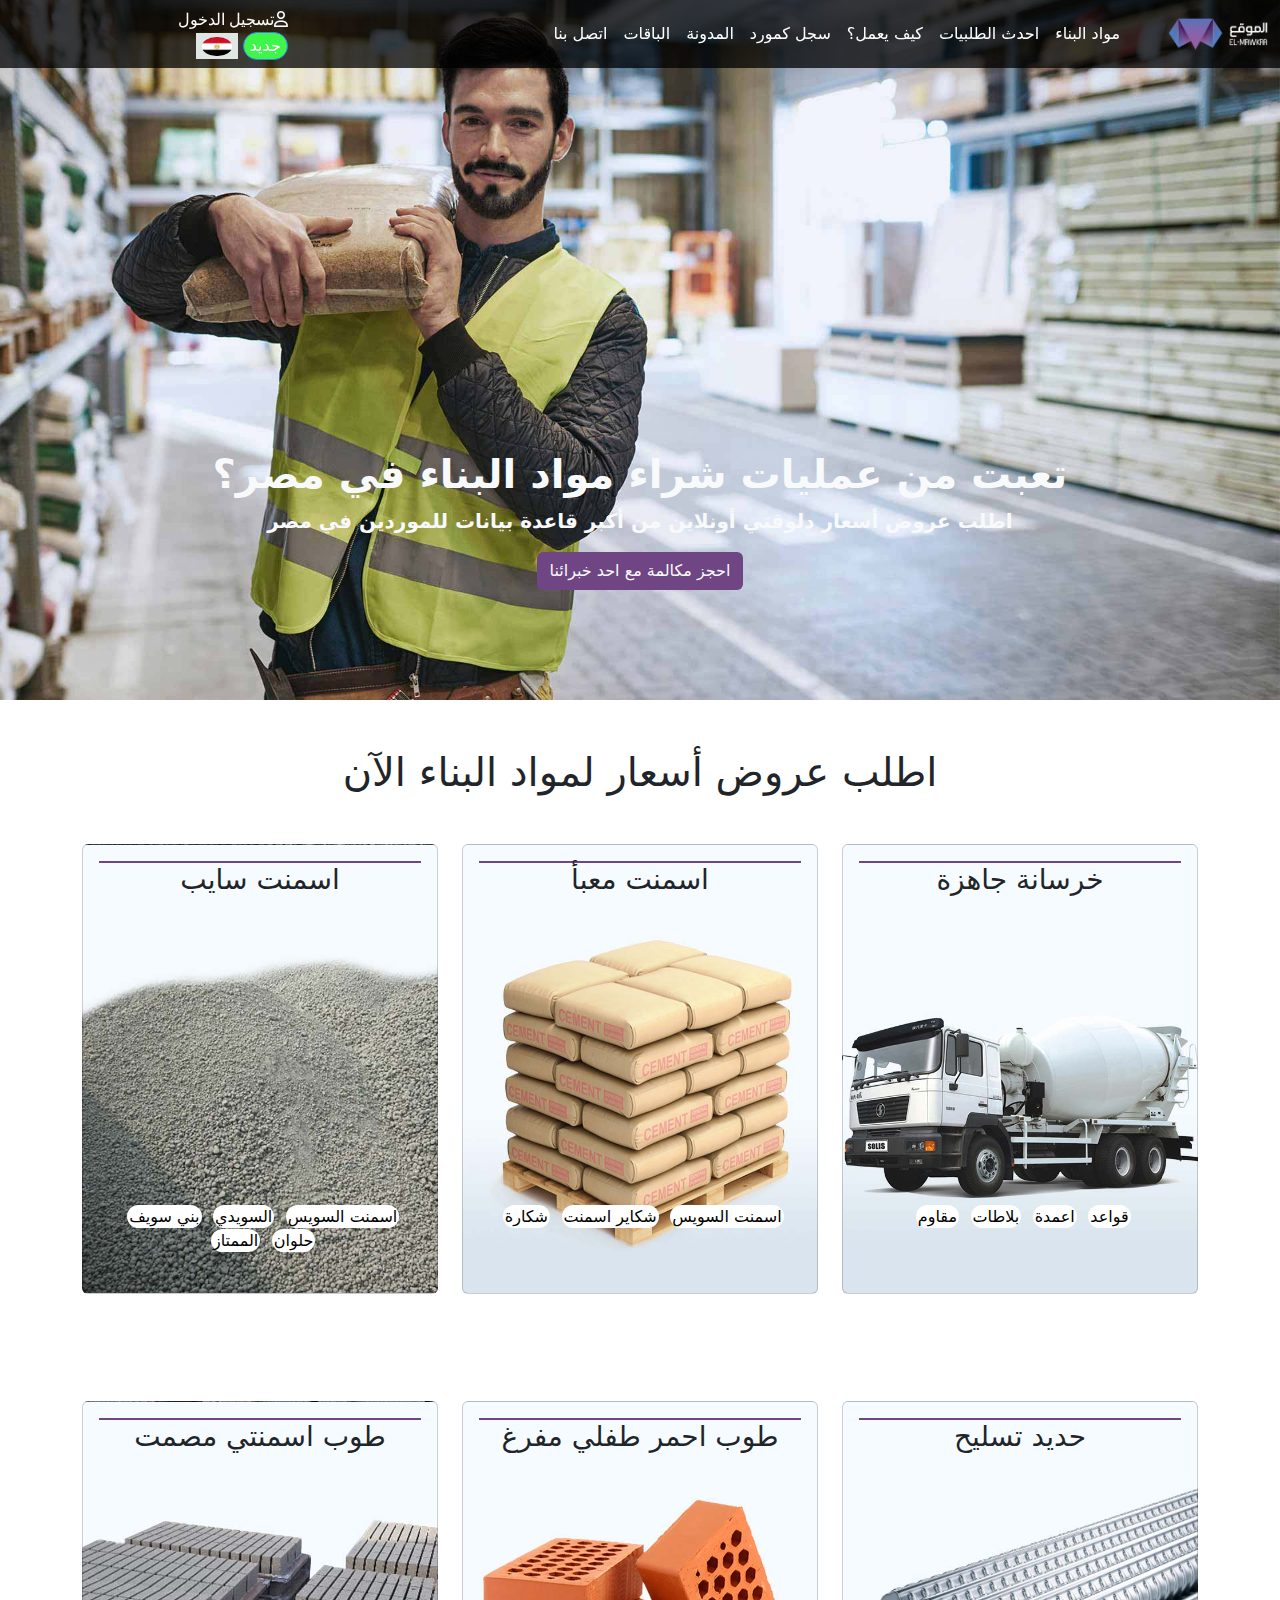
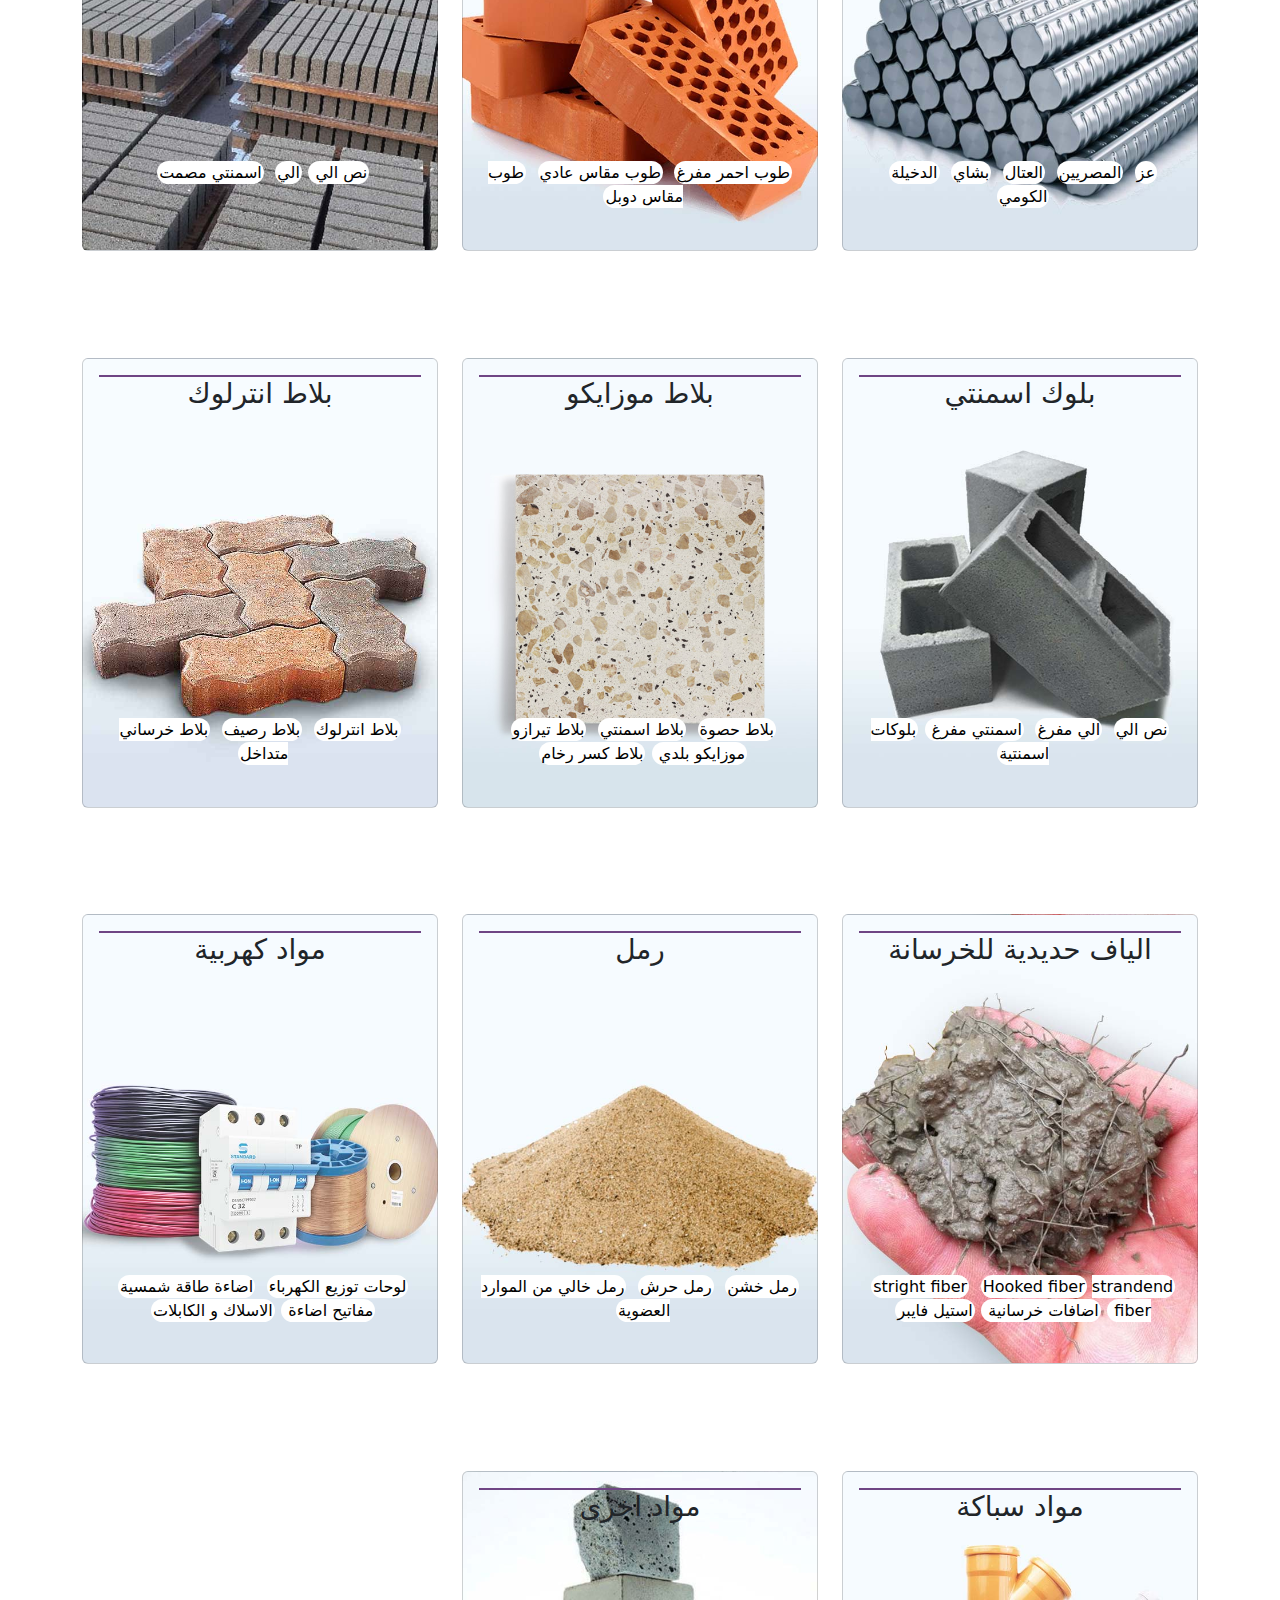
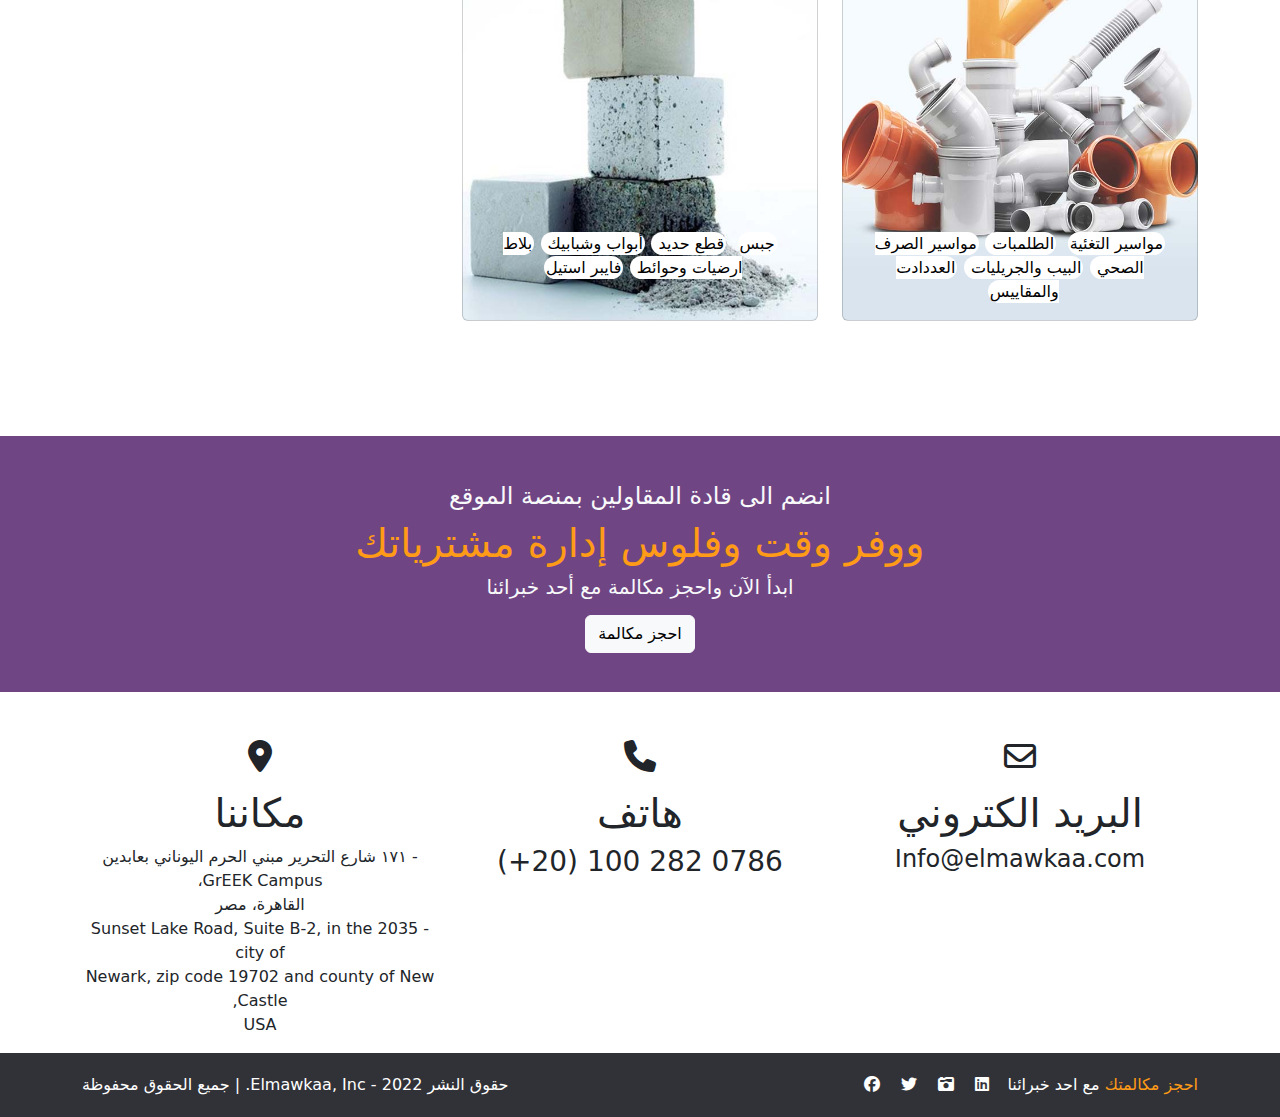
<file: index.html>
<!DOCTYPE html>
<html lang="ar">
  <head>
    <meta charset="UTF-8" />
    <meta http-equiv="X-UA-Compatible" content="IE=edge" />
    <!--bootstrap CSS-->
    <meta name="viewport" content="width=device-width, initial-scale=1.0" />
    <link
      href="https://cdn.jsdelivr.net/npm/bootstrap@5.0.0-beta2/dist/css/bootstrap.min.css"
      rel="stylesheet"
    />
    <link
      href="  https://cdnjs.cloudflare.com/ajax/libs/font-awesome/6.2.0/css/all.min.css"
      rel="stylesheet"
    />

    <link rel="stylesheet" href="style.css" />
    <link rel="shortcut icon" type="image/x-icon" href="images/logo.png" />

    <title>الموقع - سوق اونلاين لمواد البناء</title>
  </head>
  <body dir="rtl">
    <nav class="navbar navbar-expand-lg bg-light myNav">
      <div class="container-fluid container">
        <img class="logo" src="images/logo.png" alt="" />
        <button
          class="navbar-toggler bg-secondary"
          type="button"
          data-bs-toggle="collapse"
          data-bs-target="#navbarNav"
          aria-controls="navbarNav"
          aria-expanded="false"
          aria-label="Toggle navigation"
        >
          <span class="navbar-toggler-icon"></span>
        </button>
        <div class="collapse navbar-collapse" id="navbarNav">
          <ul class="navbar-nav">
            <li class="nav-item">
              <a class="nav-link txt" aria-current="page" href="#"
                >مواد البناء</a
              >
            </li>
            <li class="nav-item">
              <a class="nav-link txt" href="#">احدث الطلبيات</a>
            </li>
            <li class="nav-item">
              <a class="nav-link txt" href="#">كيف يعمل؟</a>
            </li>
            <li class="nav-item">
              <a class="nav-link txt" href="#">سجل كمورد</a>
            </li>
            <li class="nav-item">
              <a class="nav-link txt" href="#">المدونة</a>
            </li>
            <li class="nav-item">
              <a class="nav-link txt" href="#">الباقات</a>
            </li>
            <li class="nav-item">
              <a class="nav-link txt" href="#">اتصل بنا</a>
            </li>
          </ul>
        </div>
      </div>
      <div class="left-nav">
        <i class="fa-regular fa-user">تسجيل الدخول</i>
        <button class="myButton">جديد</button>

        <div class="dropdown" style="display: inline-block">
          <button class="dropbtn" id="dropbtn">
            <img src="images/Flag_of_Egypt.svg.webp" alt="" class="egypt" />
          </button>
          <div class="dropdown-content" id="dropdown-content">
            <a href="#">
              <img src="images/sudia.png" alt="" class="sudia" />
              المملكة العربية السعودية
            </a>
          </div>
        </div>
      </div>
    </nav>
    <div class="background">
      <h1 class="title fs-1 fw-bold text-light">
        تعبت من عمليات شراء مواد البناء في مصر؟
      </h1>
      <p class="sale fs-5 fw-bold text-light">
        اطلب عروض أسعار دلوقتي أونلاين من أكبر قاعدة بيانات للموردين في مصر
      </p>
      <div class="text-center">
        <button class="btn bg-info text-light">
          احجز مكالمة مع احد خبرائنا
        </button>
      </div>
    </div>

    <section class="second-section">
      <div class="container text-center mt-2 mb-2">
        <h1 class="mt-5 mb-5">اطلب عروض أسعار لمواد البناء الآن</h1>

        <div class="d-flex row">
          <a
            href="concrete.html"
            class="col-md-4 col-6"
            style="text-decoration: none; color: black"
          >
            <div>
              <div class="card card1" id="concrete">
                <div class="card-body">
                  <h3 class="card-title col-5 col-sm-12">خرسانة جاهزة</h3>
                  <span class="detailes col-4">قواعد</span>
                  <span class="detailes col-4">اعمدة</span>
                  <span class="detailes col-4">بلاطات</span>
                  <span class="detailes col-4">مقاوم</span>
                </div>
              </div>
            </div>
          </a>

          <div class="col-md-4 col-6">
            <div class="card card2">
              <div class="card-body">
                <h3 class="card-title col-5 col-sm-12">اسمنت معبأ</h3>
                <span class="detailes col-4">اسمنت السويس</span>
                <span class="detailes col-4">شكاير اسمنت</span>
                <span class="detailes col-4">شكارة</span>
              </div>
            </div>
          </div>

          <div class="col-md-4 col-6">
            <div class="card card3">
              <div class="card-body">
                <h3 class="card-title col-5 col-sm-12">اسمنت سايب</h3>
                <span class="detailes col-4">اسمنت السويس</span>
                <span class="detailes col-4">السويدي</span>
                <span class="detailes col-4">بني سويف</span>
                <span class="detailes col-4">حلوان</span>
                <span class="detailes col-4">الممتاز</span>
              </div>
            </div>
          </div>

          <div class="col-md-4 col-6">
            <div class="card card4">
              <div class="card-body">
                <h3 class="card-title col-5 col-sm-12">حديد تسليح</h3>
                <span class="detailes col-4">عز</span>
                <span class="detailes col-4">المصريين</span>
                <span class="detailes col-4">العتال</span>
                <span class="detailes col-4">بشاي</span>
                <span class="detailes col-4">الدخيلة</span>
                <span class="detailes col-4">الكومي</span>
              </div>
            </div>
          </div>

          <div class="col-md-4 col-6">
            <div class="card card5">
              <div class="card-body">
                <h3 class="card-title col-10 col-sm-12">طوب احمر طفلي مفرغ</h3>
                <span class="detailes col-4"> طوب احمر مفرغ</span>
                <span class="detailes col-4">طوب مقاس عادي</span>

                <span class="detailes col-4">طوب مقاس دوبل</span>
              </div>
            </div>
          </div>

          <div class="col-md-4 col-6">
            <div class="card card6">
              <div class="card-body">
                <h3 class="card-title col-10 col-sm-12">طوب اسمنتي مصمت</h3>
                <span class="detailes col-4"> نص الي </span>
                <span class="detailes col-4"> الي</span>

                <span class="detailes col-4"> اسمنتي مصمت</span>
              </div>
            </div>
          </div>

          <div class="col-md-4 col-6">
            <div class="card card7">
              <div class="card-body">
                <h3 class="card-title col-9 col-sm-12">بلوك اسمنتي</h3>
                <span class="detailes col-4"> نص الي</span>
                <span class="detailes col-4">الي مفرغ</span>
                <span class="detailes col-4">اسمنتي مفرغ </span>

                <span class="detailes col-4"> بلوكات اسمنتية </span>
              </div>
            </div>
          </div>

          <div class="col-md-4 col-6">
            <div class="card card8">
              <div class="card-body">
                <h3 class="card-title col-9 col-sm-12">بلاط موزايكو</h3>
                <span class="detailes col-4"> بلاط حصوة</span>
                <span class="detailes col-4">بلاط اسمنتي</span>
                <span class="detailes col-4"> بلاط تيرازو </span>

                <span class="detailes col-4"> موزايكو بلدي </span>

                <span class="detailes col-4"> بلاط كسر رخام </span>
              </div>
            </div>
          </div>

          <div class="col-md-4 col-6">
            <div class="card card9">
              <div class="card-body">
                <h3 class="card-title col-9 col-sm-12">بلاط انترلوك</h3>
                <span class="detailes col-4"> بلاط انترلوك</span>
                <span class="detailes col-4">بلاط رصيف</span>
                <span class="detailes col-4"> بلاط خرساني متداخل </span>
              </div>
            </div>
          </div>

          <div class="col-md-4 col-6">
            <div class="card card10">
              <div class="card-body">
                <h3 class="card-title col-9 col-sm-12">
                  الياف حديدية للخرسانة
                </h3>
                <span class="detailes col-4"> stright fiber</span>
                <span class="detailes col-4">Hooked fiber</span>
                <span class="detailes col-4"> strandend fiber </span>

                <span class="detailes col-4"> اضافات خرسانية </span>
                <span class="detailes col-4"> استيل فايبر </span>
              </div>
            </div>
          </div>

          <div class="col-md-4 col-6">
            <div class="card card11">
              <div class="card-body">
                <h3 class="card-title col-9 col-sm-12">رمل</h3>
                <span class="detailes col-4"> رمل خشن</span>
                <span class="detailes col-4"> رمل حرش</span>
                <span class="detailes col-4">
                  رمل خالي من الموارد العضوية
                </span>
              </div>
            </div>
          </div>

          <div class="col-md-4 col-6">
            <div class="card card12">
              <div class="card-body">
                <h3 class="card-title col-9 col-sm-12">مواد كهربية</h3>
                <span class="detailes col-4"> لوحات توزيع الكهرباء</span>
                <span class="detailes col-4">اضاءة طاقة شمسية </span>
                <span class="detailes col-4"> مفاتيح اضاءة </span>

                <span class="detailes col-4"> الاسلاك و الكابلات </span>
              </div>
            </div>
          </div>

          <div class="col-md-4 col-6">
            <div class="card card13">
              <div class="card-body">
                <h3 class="card-title col-9 col-sm-12">مواد سباكة</h3>
                <span class="detailes col-4"> مواسير التغئية</span>
                <span class="detailes col-4">الطلمبات </span>
                <span class="detailes col-4"> مواسير الصرف الصحي </span>

                <span class="detailes col-4"> البيب والجريليات </span>
                <span class="detailes col-4"> العددادت والمقاييس </span>
              </div>
            </div>
          </div>

          <div class="col-md-4 col-6">
            <div class="card card14">
              <div class="card-body">
                <h3 class="card-title col-9 col-sm-12">مواد اخرى</h3>
                <span class="detailes col-4"> جبس</span>
                <span class="detailes col-4">قطع حديد </span>
                <span class="detailes col-4"> أبواب وشبابيك </span>

                <span class="detailes col-4"> بلاط ارضيات وحوائط </span>
                <span class="detailes col-4"> فايبر استيل </span>
              </div>
            </div>
          </div>
        </div>
      </div>
    </section>

    <footer>
      <div class="topFooter text-center mt-2">
        <h4 class="text-light mt-2">انضم الى قادة المقاولين بمنصة الموقع</h4>
        <h1 class="textFooter mt-2">ووفر وقت وفلوس إدارة مشترياتك</h1>
        <h5 class="text-light mt-2">ابدأ الآن واحجز مكالمة مع أحد خبرائنا</h5>
        <button type="button" class="btn btn-light mt-2">احجز مكالمة</button>
      </div>
      <div class="container mt-5">
        <div class="bottomFooter d-flex justify-content-between row">
          <div class="text-center col-lg-4 col-md-6">
            <i class="fa-regular fa-envelope text-center"></i>
            <h1 class="text-center">البريد الكتروني</h1>
            <h4 class="text-center">Info@elmawkaa.com</h4>
          </div>
          <div class="text-center col-lg-4 col-md-6">
            <i class="fa-solid fa-phone text-center"></i>
            <h1 class="text-center">هاتف</h1>
            <h3 class="text-center" dir="ltr">(+20) 100 282 0786</h3>
          </div>
          <div class="text-center col-lg-4 col-md-6">
            <i class="fa-solid fa-location-dot text-center"></i>
            <h1 class="text-center">مكاننا</h1>
            <p class="text-center">
              - ١٧١ شارع التحرير مبني الحرم اليوناني بعابدين GrEEK Campus،
              <br />
              القاهرة، مصر
              <br />
              - 2035 Sunset Lake Road, Suite B-2, in the city of <br />
              Newark, zip code 19702 and county of New Castle, <br />
              USA
            </p>
          </div>
        </div>
      </div>

      <div class="thirdFooter">
        <div class="container d-flex justify-content-between">
          <div>
            <span style="color: #ff9b17">احجز مكالمتك </span>
            <span style="color: white">مع احد خبرائنا </span>
            <i class="fa-brands fa-linkedin"></i>
            <i class="fa-sharp fa-solid fa-camera-retro"></i>
            <i class="fa-brands fa-twitter"></i>
            <i class="fa-brands fa-facebook"></i>
          </div>

          <div>
            <span style="color: white"
              >حقوق النشر 2022 - Elmawkaa, Inc. | جميع الحقوق محفوظة
            </span>
          </div>
        </div>
      </div>
    </footer>
    <!-- bootstrap 5 script tags -->
    <script src="https://cdn.jsdelivr.net/npm/bootstrap@5.0.0-beta2/dist/js/bootstrap.bundle.min.js"></script>
    <script src="main.js"></script>
  </body>
</html>
</file>
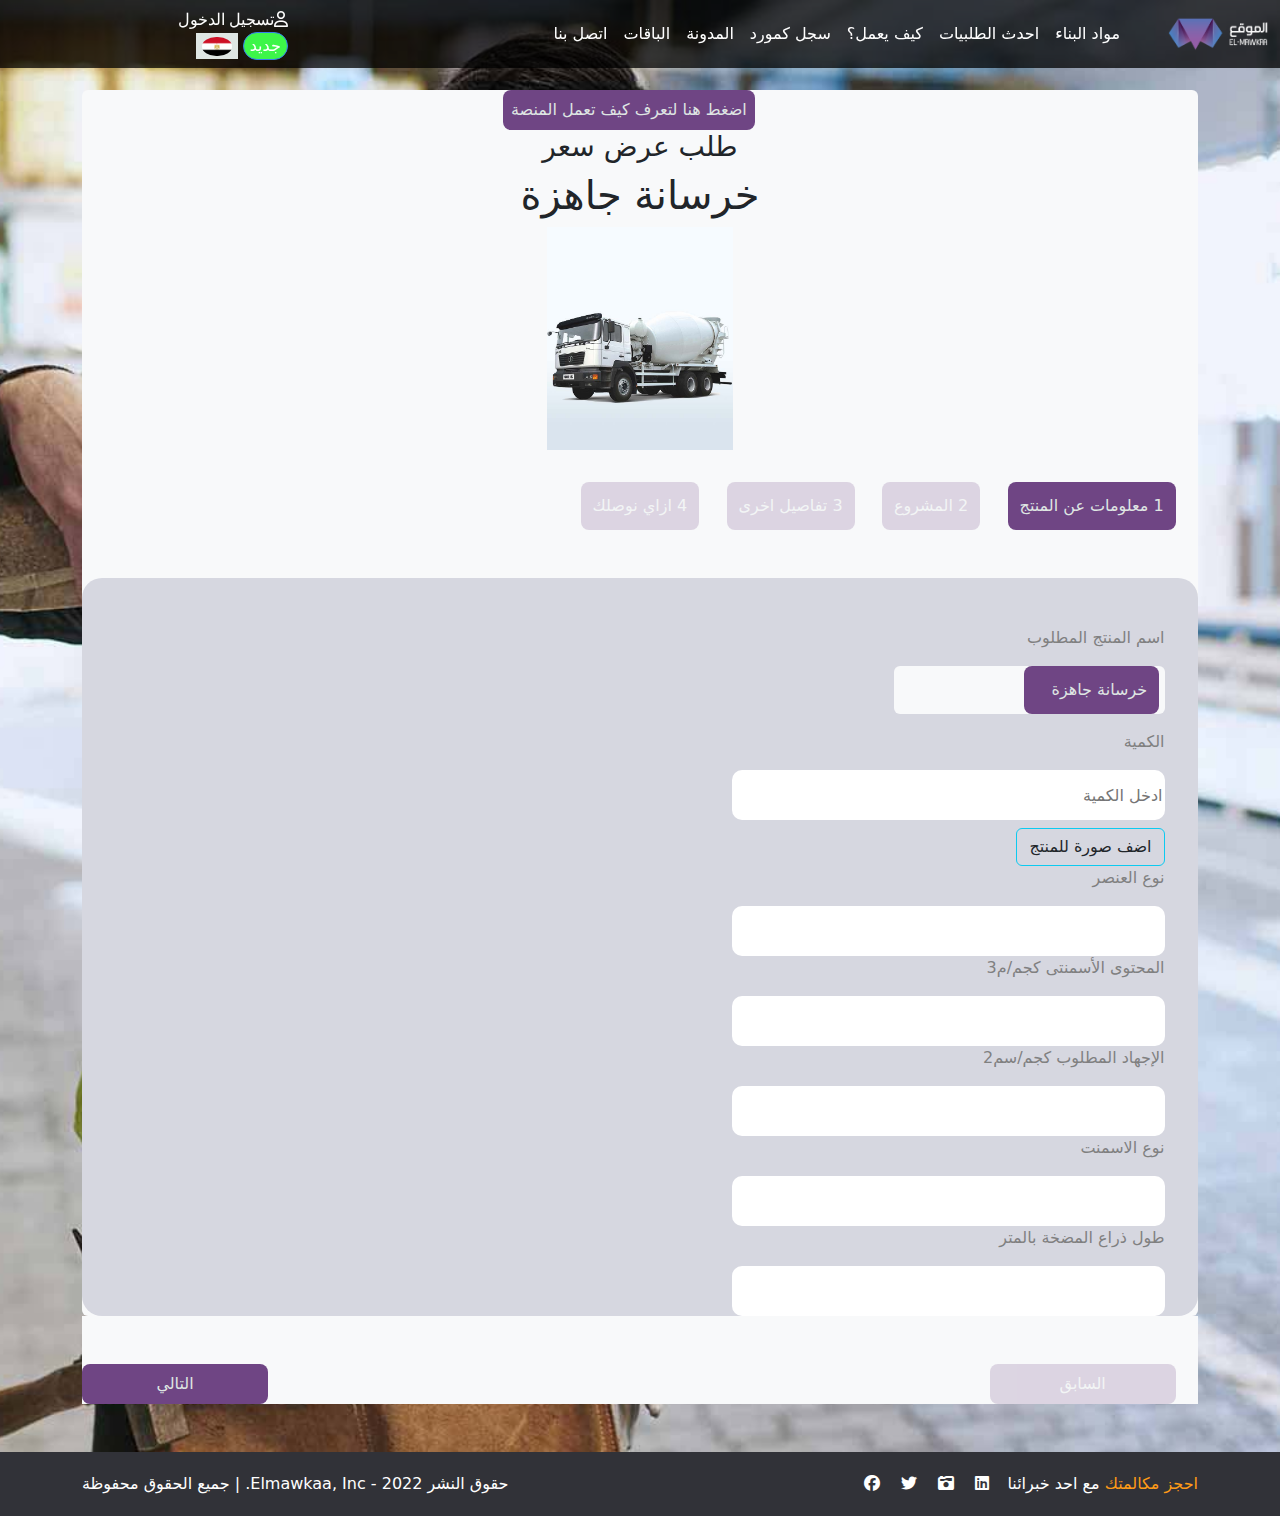
<file: concrete.html>
<!DOCTYPE html>
<html lang="en">
  <head>
    <meta charset="UTF-8" />
    <meta http-equiv="X-UA-Compatible" content="IE=edge" />
    <meta name="viewport" content="width=device-width, initial-scale=1.0" />
    <link
      href="https://cdn.jsdelivr.net/npm/bootstrap@5.0.0-beta2/dist/css/bootstrap.min.css"
      rel="stylesheet"
    />
    <link
      href="  https://cdnjs.cloudflare.com/ajax/libs/font-awesome/6.2.0/css/all.min.css"
      rel="stylesheet"
    />

    <link rel="stylesheet" href="style.css" />
    <link rel="shortcut icon" type="image/x-icon" href="images/logo.png" />
    <title>اطلب عرض سعر من منصة الموقع</title>
  </head>
  <body dir="rtl" class="body">
    <nav class="navbar navbar-expand-lg bg-light myNav">
      <div class="container-fluid container">
        <img class="logo" src="images/logo.png" alt="" />
        <button
          class="navbar-toggler bg-secondary"
          type="button"
          data-bs-toggle="collapse"
          data-bs-target="#navbarNav"
          aria-controls="navbarNav"
          aria-expanded="false"
          aria-label="Toggle navigation"
        >
          <span class="navbar-toggler-icon"></span>
        </button>
        <div class="collapse navbar-collapse" id="navbarNav">
          <ul class="navbar-nav">
            <li class="nav-item">
              <a class="nav-link txt" aria-current="page" href="#"
                >مواد البناء</a
              >
            </li>
            <li class="nav-item">
              <a class="nav-link txt" href="#">احدث الطلبيات</a>
            </li>
            <li class="nav-item">
              <a class="nav-link txt" href="#">كيف يعمل؟</a>
            </li>
            <li class="nav-item">
              <a class="nav-link txt" href="#">سجل كمورد</a>
            </li>
            <li class="nav-item">
              <a class="nav-link txt" href="#">المدونة</a>
            </li>
            <li class="nav-item">
              <a class="nav-link txt" href="#">الباقات</a>
            </li>
            <li class="nav-item">
              <a class="nav-link txt" href="#">اتصل بنا</a>
            </li>
          </ul>
        </div>
      </div>
      <div class="left-nav">
        <i class="fa-regular fa-user">تسجيل الدخول</i>
        <button class="myButton">جديد</button>

        <div class="dropdown" style="display: inline-block">
          <button class="dropbtn" id="dropbtn">
            <img src="images/Flag_of_Egypt.svg.webp" alt="" class="egypt" />
          </button>
          <div class="dropdown-content" id="dropdown-content">
            <a href="#">
              <img src="images/sudia.png" alt="" class="sudia" />
              المملكة العربية السعودية
            </a>
          </div>
        </div>
      </div>
    </nav>

    <main class="container text-center main">
      <div id="main"></div>

      <div class="d-flex justify-content-between pt-5 bg-light">
        <button
          type="button"
          title="but"
          id="back"
          disabled
          class="btn-form p-2 col-2"
        >
          السابق
        </button>
        <button type="button" title="but" id="next" class="btn-form p-2 col-2">
          التالي
        </button>
      </div>
    </main>

    <footer>
      <div class="thirdFooter mt-5">
        <div class="container d-flex justify-content-between">
          <div>
            <span style="color: #ff9b17">احجز مكالمتك </span>
            <span style="color: white">مع احد خبرائنا </span>
            <i class="fa-brands fa-linkedin"></i>
            <i class="fa-sharp fa-solid fa-camera-retro"></i>
            <i class="fa-brands fa-twitter"></i>
            <i class="fa-brands fa-facebook"></i>
          </div>

          <div>
            <span style="color: white"
              >حقوق النشر 2022 - Elmawkaa, Inc. | جميع الحقوق محفوظة
            </span>
          </div>
        </div>
      </div>
    </footer>

    <!-- bootstrap 5 script tags -->
    <script src="https://cdn.jsdelivr.net/npm/bootstrap@5.0.0-beta2/dist/js/bootstrap.bundle.min.js"></script>
    <script src="main.js"></script>
  </body>
</html>
</file>
<file: style.css>
/* style for all website */

*{
    margin: 0;
    border: 0;
}

/* styling nav bar */
.myNav{
    background-color: rgba(0, 0, 0, 0.75) !important;
  
        position: fixed;
        top: 0;
        z-index: 5;
        width: 100%;
}
/* style text in website */
.txt{
    color: white;
}

/* when i hover the text */
.txt:hover{
    color: gray;
}

/* edit bootstrap nav style */
.mynavStyle{
 
    flex-direction: row-reverse !important;
}

/* styling the logo  */
.logo{
    max-width: 100px;
    cursor: pointer;
}

/* styling icons */
.fa-user{
    color: white;
}


/* styling buttons */
.myButton {
    background: #3DF649;
   

    border-radius: 20px;
    color: #FFFFFF;
   
    
    font-weight: 100;
  
   
    border: solid #337FED 1px;
    text-decoration: none;
    display: inline-block;
    cursor: pointer;
    text-align: center;
}

/* style the drop button */
.dropbtn {
    background-color: #dfe6e3;
    color: white;
    
   
  
}

/* style the dropdown content */
.dropdown-content  {
    display: none;
    position: absolute;
    background-color: #d0dbd0;
   min-width: 200px;
}

.block{
    display: block;
}
/* links in drop down or options */
.dropdown-content a {
    color: black;
  
    text-decoration: none;
    display: block;
}
/* hovering dropdown */
.dropdown-content a:hover {
    background-color: #ebf2eb;
}


/* flags */
.sudia , .egypt{
    max-width: 30px;
    border-radius: 50%;
    display: inline-block;
}

/* styling left ide of nav bar */
.left-nav{
    margin-left: 10%;
}
/* back ground of the website */
.background{
    background-image: url("images/home-bg.jpg");
    background-size: cover;
    background-position: 35% 0%;
    height: 700px;
    
}

/* title of the section */
.title{
    
    padding-top: 450px;
    text-align: center;
    color: rgb(240, 233, 233);
    font-weight: 900;
}

.sale{
    text-align: center;
        color: rgb(240, 233, 233);
        font-weight: 900;
       
}

/* edit style bootstrap buttons */
.bg-info{
   background-color:  #6f4584 !important;
   color: white;
}
/* edit style bootstrap buttons hover */
.bg-info:hover 
{
    cursor: pointer;
    background-color: #8b4eaa !important;
}

/* style card 1 */
.card1{
    background-image: url("images/1.jpg");
        background-size: cover;
   
        min-height: 450px;
}
/* style card 2 */
.card2{
    background-image: url("images/2.jpg");
        background-size: cover;
        min-height: 450px;
}
/* style card 3 */
.card3 {
    background-image: url("images/3.jpg");
    background-size: cover;
    min-height: 450px;
}

.card4 {
    background-image: url("images/4.jpg");
    background-size: cover;
    min-height: 450px;
}
/* style card 5 */
.card5 {
    background-image: url("images/5.jpg");
    background-size: cover;
    min-height: 450px;
}

/* style card 6 */
.card6 {
    background-image: url("images/6.jpg");
    background-size: cover;
    min-height: 450px;
}
/* style card 7 */
.card7 {
    background-image: url("images/7.jpg");
    background-size: cover;
    min-height: 450px;
}
/* style card 8 */
.card8 {
    background-image: url("images/8.jpg");
    background-size: cover;
    min-height: 450px;
}

/* style card 9 */
.card9 {
    background-image: url("images/9.jpg");
    background-size: cover;
    min-height: 450px;
}

/* style card 10 */
.card10 {
    background-image: url("images/10.jpg");
    background-size: cover;
    min-height: 450px;
}

/* style card 11 */
.card11 {
    background-image: url("images/11.jpg");
    background-size: cover;
    min-height: 450px;
}

/* style card 12 */
.card12 {
    background-image: url("images/12.jpg");
    background-size: cover;
    min-height: 450px;
}

/* style card 13 */
.card13 {
    background-image: url("images/13.jpg");
    background-size: cover;
    min-height: 450px;
}

/* style card 14 */
.card14 {
    background-image: url("images/14.jpg");
    background-size: cover;
    min-height: 450px;
}

/* style all cards  */
.card{
    margin-bottom: 30%;
        background-position: center;
}
/* style all cards hover*/
.card:hover{
    opacity: 0.7;
    cursor: pointer;


}
.card-title{
    border-top: #6f4584 2px solid;
   
}
/* style options  detailes*/
.detailes{
    background-color: white;
    color: black;
    border-radius: 20px;
    display: inline !important;
    position: relative;
        top: 300px;
        margin-left: 2%;
        padding: 2px;
}

/* style the top footer */
.topFooter {
    background-color: #6f4584 !important;
    padding-top: 3%;
    padding-bottom: 3%;
}
/* style the text  footer */
.textFooter {
    color: #FF9B17;
}
/* style icons */
.fa-phone , .fa-envelope , .fa-location-dot{
       
            font-size: 200%;
            margin-bottom: 5%;
}

/* style the bottom footer */
.thirdFooter{
   background-color:   #313238 ;
   padding-top: 20px;
padding-bottom: 20px;
}
/* style icons */
.fa-brands , .fa-sharp{
    color: white;
    margin-right: 10px;
    padding: 3px;
}
/* style icons hover */
.fa-brands:hover,
.fa-sharp:hover{
    color: rgb(163, 157, 157);
    font-size: 95%;
    cursor: pointer;
}



/* style body form page */
.body{
    background-image: url("images/home-bg.jpg");
    background-size: cover;
        background-position: 35% 0%;
   
}

/* style button form */
.btn-form{
    background-color: #6f4584;
    color: #dfe6e3;
    padding: 12px;
    border-radius: 8px;
    margin-right: 2%;
}

/* style button form when  disabled*/
.btn-form:disabled{
    opacity: 0.2;
}

/* style main section form */
.main{
    margin-top: 7%;
   
    
}

/* background style of form */
.my-bg{
    background-color: #d6d7e0;
    padding-right: 3%;
    border-radius: 20px;
}

/* style input form */

input{
    width: 40%;
    border-radius: 10px;
    height: 50px;
    display: block;
}
/* style button complete form */
.btn-form-comblete{
    background-color: #4719e1;
}

/* style the check box */
.checkbox{
    height: 20px;
    margin: 0;
    padding: 0;
    display: inline;
}
</file>
